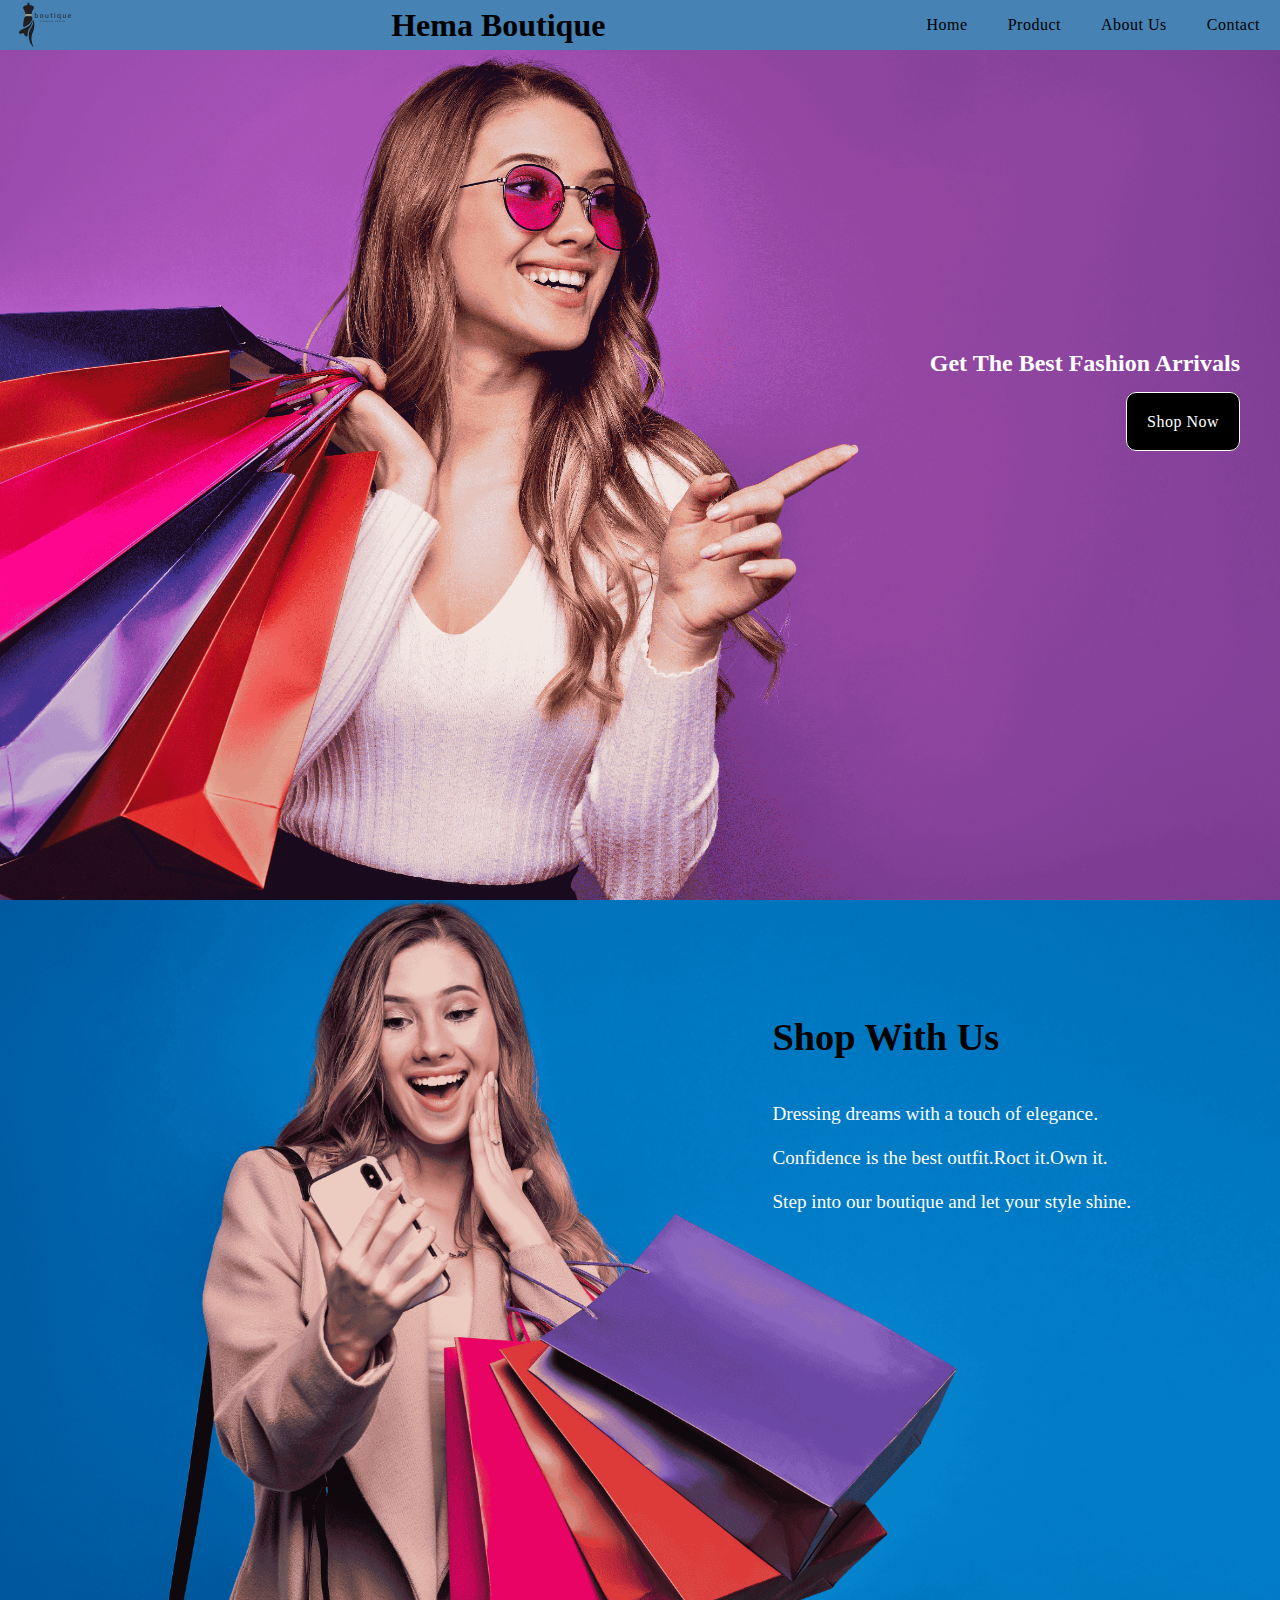
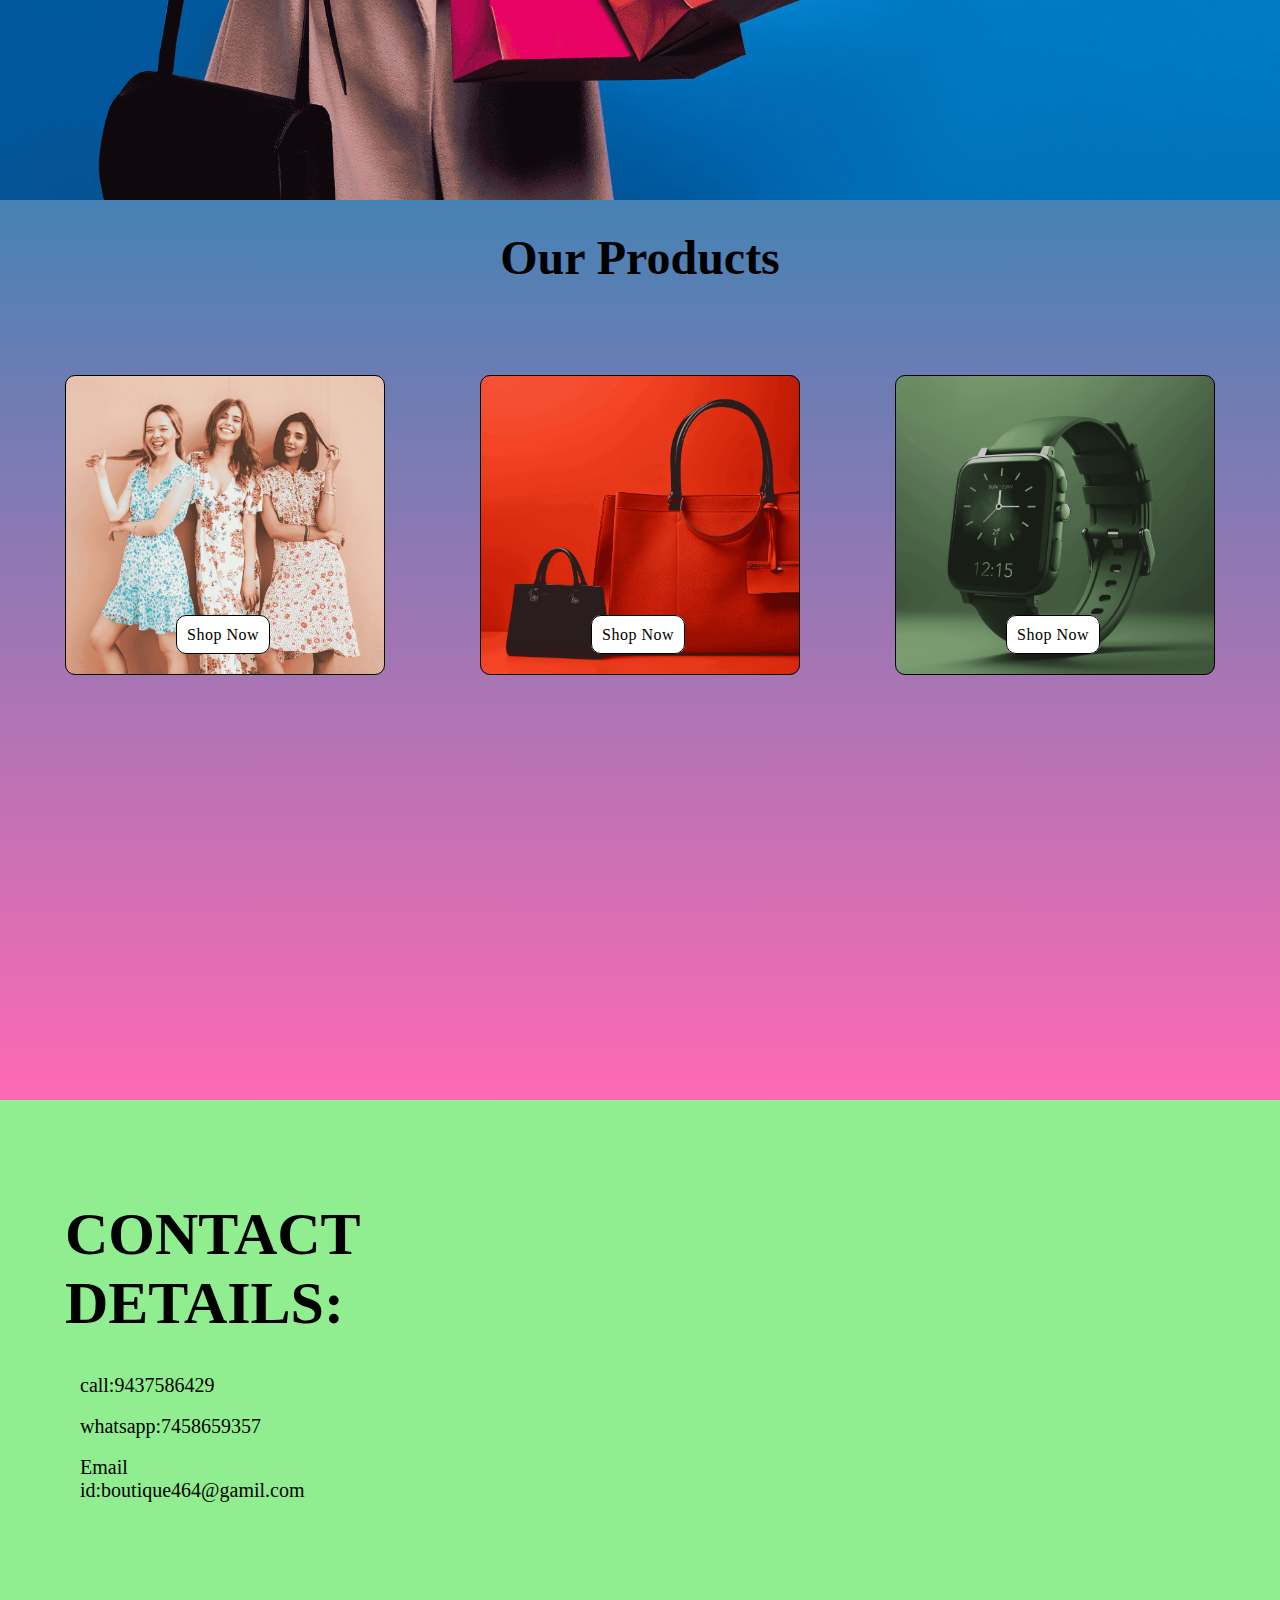
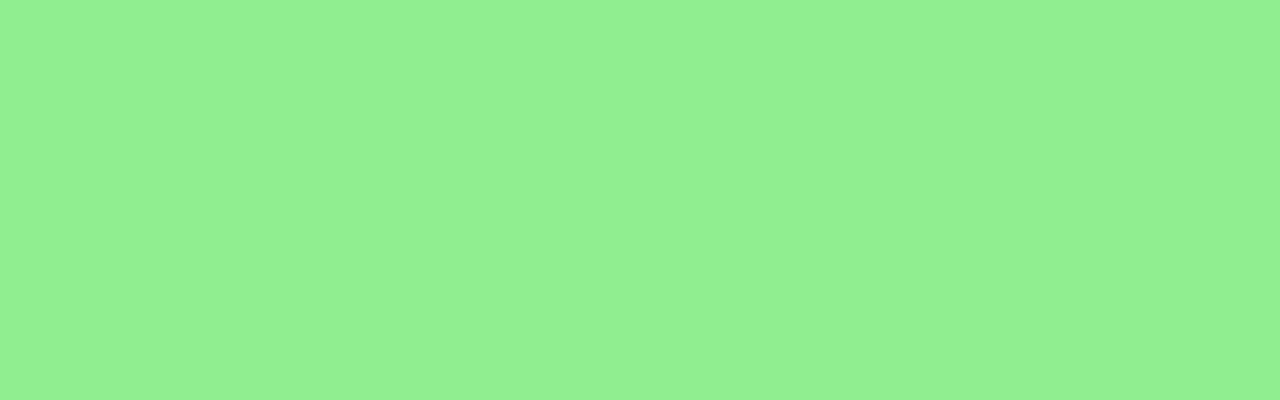
<file: index.html>
<!DOCTYPE html>
<html lang="en">
<head>
    <meta charset="UTF-8">
    <meta name="viewport" content="width=device-width, initial-scale=1.0">
    <title>Document</title>
    <link rel="stylesheet" href="./CSS/Boutique.css">
    <link rel="icon" href="./Images/logo.png">
</head>
<body>
    <div class="container">
        <div class="page1">
            <header>
                <nav>
                    <img src="./Images/logo.png" alt="Logo">
                    <h1>Hema Boutique</h1>
                    <div class="menu">
                        <ul>
                            <li><a href="#page1">Home</a></li>
                            <li><a href="#page3">Product</a></li>
                            <li><a href="#page2">About Us</a></li>
                            <li><a href="contact.html">Contact</a></li>
                            
                        </ul>
                    </div>
                </nav>
            </header>
            <div class="content">
                <h2>Get The Best Fashion Arrivals </h2><br><br>
                <a href="#page3">Shop Now</a>
            </div>
        </div>
        <div class="page2" id="page2">
            <div class="box">
                <div class="content">
                    <h1>Shop With Us</h1><br><br>
                    <p>Dressing dreams with a touch of elegance.</p><br>
                    <p>Confidence is the best outfit.Roct it.Own it.</p><br>
                    <p>Step into our boutique and let your style shine.</p>
                </div>
            </div>
        </div>
        <div class="page3" id="page3">
            <h1>Our Products</h1>
            <div class="content">
                <div class="box box1">
                    <a href="dresses.html">Shop Now</a>
                </div>
                <div class="box box2">
                    <a href="Bags.html">Shop Now</a>
                </div>
                <div class="box box3">
                    <a href="Watches.html">Shop Now</a>
                </div>
            </div>
        </div>
       
    <div class="page5" id="page5">
         <div class="box">
             <div class="content">
                <h1>CONTACT DETAILS:</h1><br><br>
                <P>call:9437586429</P><br>
                <p>whatsapp:7458659357</p><br>
                <p>Email id:boutique464@gamil.com</p>
             </div>
         </div>
    </div>
    </div>
</body>
</html>
</file>
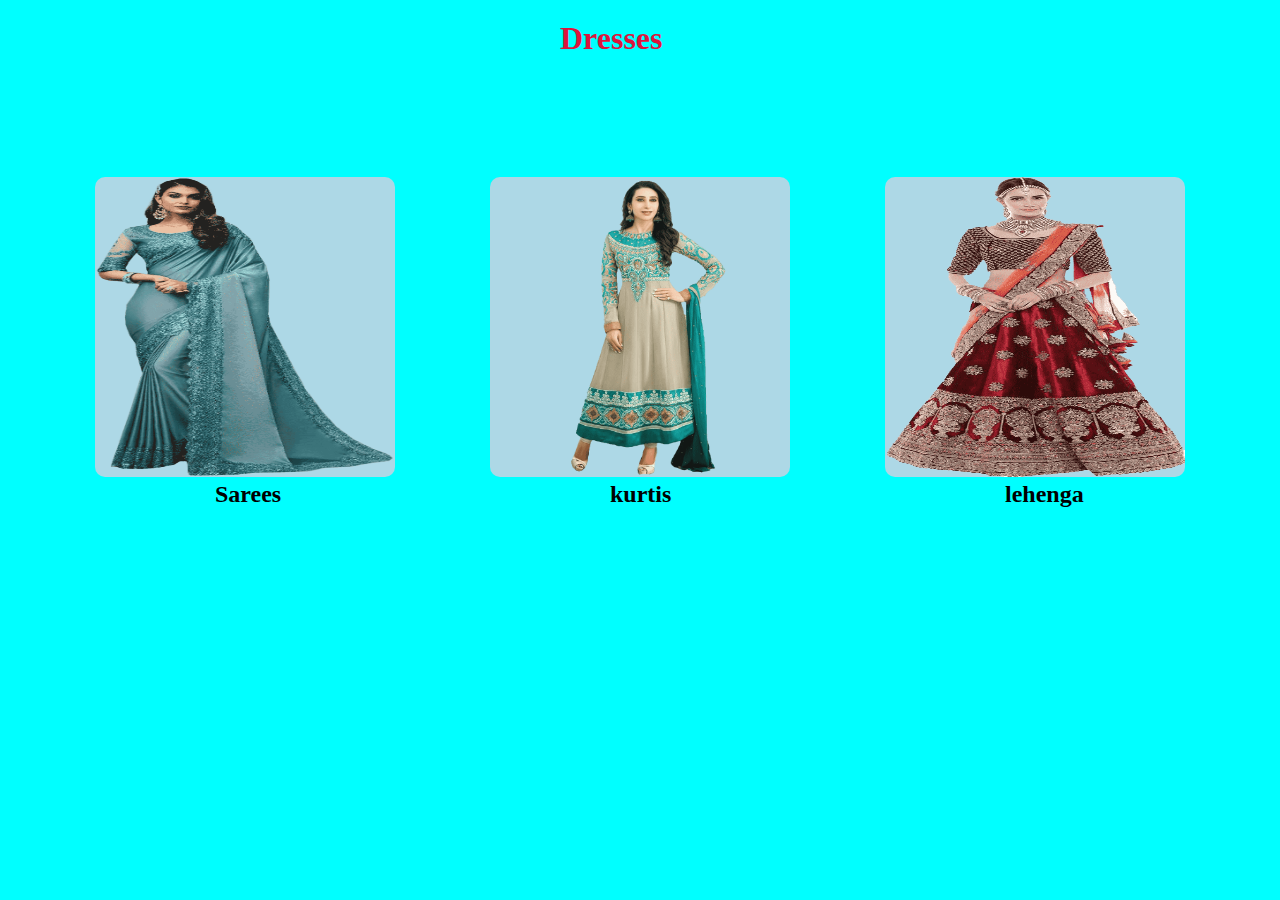
<file: dresses.html>
<!DOCTYPE html>
<html lang="en">
<head>
    <meta charset="UTF-8">
    <meta name="viewport" content="width=device-width, initial-scale=1.0">
    <title>Document</title>
    <link rel="stylesheet" href="./CSS/Boutique.css">
</head>
<body>
    <header class="main-header1">
        <div class="dress">
            <h1>Dresses</h1>
            <div class="box">
                <img src="./Images/saree copy 1.png">
                <div class="content">
                    <h2>Sarees</h2>
                    
              </div>
            </div>
            <div class="box box1">
                <img src="./Images/kurti copy 1.png">
                <div class="content">
                    <h2>kurtis</h2>
                    
            </div>
            </div>
            <div class="box box2">
                <img src="./Images/lehenga copy 1.png">
                <div class="content">
                    <h2>lehenga</h2>
              </div>
            </div>
          </div>
        </header>
</body>
</html>
</file>
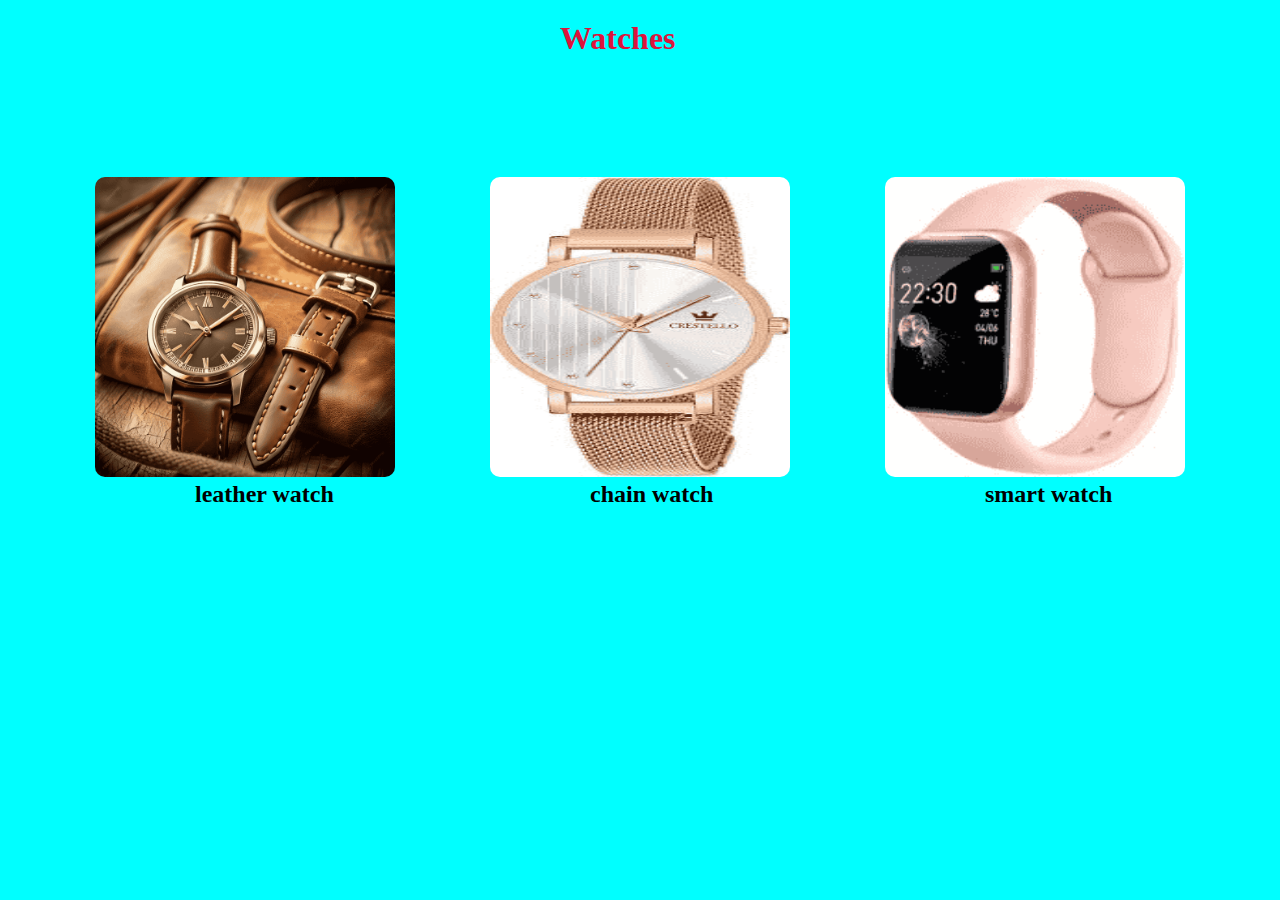
<file: Watches.html>
<!DOCTYPE html>
<html lang="en">
<head>
    <meta charset="UTF-8">
    <meta name="viewport" content="width=device-width, initial-scale=1.0">
    <title>Document</title>
    <link rel="stylesheet" href="./CSS/Boutique.css">
</head>
<body>
    <header class="main-header1">
        <div class="watch">
            <h1>Watches</h1>
            <div class="box">
                <img src="./Images/w1.png" alt="">
                <div class="content">
                    <h2>leather watch</h2>
                   
              </div>
            </div>
            <div class="box box1">
                <img src="./Images/watch image2.png" alt="">
                <div class="content">
                    <h2>chain watch</h2>
                    
            </div>
            </div>
            <div class="box box2">
                <img src="./Images/w3 img.png" alt="">
                <div class="content">
                    <h2>smart watch</h2>
                    
              </div>
            </div>
            
    </header>

    
</body>
</html>
</file>
<file: CSS/Boutique.css>
*{
    margin: 0;
    padding: 0;
    box-sizing: border-box;
    scroll-behavior: smooth;
}

.container{
    width: 100%;
}

.container .page1{
    width: 100%;
    height: 100vh;
    background: url(../Images/p1.png) no-repeat;
    background-size: cover;
}

nav{
    background-color: steelblue;
    width: 100%;
    height: 50px;
    display: flex;
    align-items: center;
    justify-content: space-between;
    gap: 10px 30px;
}

nav img{
    width: 90px;
    height: 90px;
}

nav .menu ul{
    display: flex;
}

nav .menu ul li{
    list-style: none;
}

a{
    color: black;
    padding: 0 20px;
    letter-spacing: 0.5px;
    text-decoration: none;
}

a:hover{
    color: white;
}

.page1 .content{
    text-align: end;
    margin-top: 300px;
    margin-right: 40px;
    color: white;
}

.page1 .content a{
    padding: 20px;
    border: 1px solid white;
    color: white;
    border-radius: 10px;
    background: black;
}

.page1 .content a:hover{
    color: black;
    background-color: white;
    border: 1px solid black;
}

.container .page2{
    width: 100%;
    height: 100vh;
    background: url(../Images/p2.png) no-repeat;
    background-size: cover;
}

.page2 .box{
    width: 40%;
    height: 40%;
    margin-left: 58%;
    position: relative;
    top: 100px;
}

.page2 .box .content{
    padding: 15px 30px;
    font-size: larger;
}

.page2 .box .content p{
    color: white;
}

.container .page3{
    width: 100%;
    height: 100vh;
    background: linear-gradient(steelblue, hotpink);
}

.page3 h1{
    padding: 30px;
    text-align: center;
    font-size: 3rem;
}

.page3 .box{
    width: 25%;
    height: 300px;
    border: 1px solid black;
    float: left;
    margin: 60px 30px 10px 65px;
    border-radius: 10px;
}

.page3 .box a{
    position: relative;
    top: 250px;
    margin-left: 110px;
    border: 1px solid black;
    padding: 10px 10px 10px 10px;
    border-radius: 10px;
    background-color: white;
    color: black;
}

.page3 .box1{
    background: url(../Images/Dresses.png) no-repeat;
    background-size: cover;
    background-position-x: center;
}

.page3 .box2{
    background: url(../Images/Bags.png) no-repeat;
    background-size: cover;
    background-position-x: center;
}

.page3 .box3{
    background: url(../Images/Watches.png) no-repeat;
    background-size: cover;
    background-position-x: center;
}

.page3 .box a:hover{
    color: whitesmoke;
    background-color: red;
}

.main-header1{
    background-color: aqua;
}
.main-header1 .dress{
    height: 100vh;
    background-color: aqua;
}

.main-header1 .dress .box{
    width: 300px;
    height: 300px;
    float: left;
    margin-left: 95px;
    margin-top: 100px;
    background-color:lightblue;
    border-radius: 10px;
}

.main-header1 .dress h1{
    color: crimson;
    padding: 20px;
    margin-left: 540px;
}

.main-header1 .dress .box img{
    width: 300px;
    height: 300px;
}

.main-header1 .dress .box .content{
    color: black;
    margin-left: 120px;
}

.main-header1{
    background-color: aqua;
}
.main-header1 .bag{
    height: 100vh;
    background-color: aqua;
}

.main-header1 .bag .box{
    width: 300px;
    height: 300px;
    float: left;
    margin-left: 95px;
    margin-top: 100px;
}

.main-header1 .bag h1{
    color: crimson;
    padding: 20px;
    margin-left: 540px;
}

.main-header1 .bag .box img{
    width: 300px;
    height: 300px;
    border-radius: 10px;
    scroll-behavior: smooth;
}

.main-header1 .bag .box .content{
    color: black;
    margin-left: 110px;
}

.main-header1{
    background-color: yellowgreen;
}
.main-header1 .watch{
    height: 100vh;
    background-color: aqua;
}


.main-header1 .watch .box{
    width: 300px;
    height: 300px;
    float: left;
    margin-left: 95px;
    margin-top: 100px;
    border-radius: 10px;
}

.main-header1 .watch h1{
    color: crimson;
    padding: 20px;
    margin-left: 540px;
}

.main-header1 .watch .box img{
    width: 300px;
    height: 300px;
    border-radius: 10px;
}

.main-header1 .watch .box .content{
    color: black;   
    margin-left: 100px;
}
.container .page4{
    width: 100%;
    height: 100vh;
    background-color: lightpink;
}

.container .page5{
    width: 100%;
    height: 100vh;
    background-color: lightgreen;
    background-size: cover;
}
.page5 .box h1{
    text-align: center;
    font-size: 60px;
}
.page5 .box{
    width: 80%;
    height: 40%;
    margin-left: 60px;
    position: relative;
    top: 100px;
}
.page5 .box .content p{
    font-size: 40px;
}















@media all and (max-width:500px){
    nav .menu ul{
        display: none;
    }
    .page1 .content{
        margin: 20px 50px 0 0;
        font-size: medium;
        margin-left: 10px;
    }

    .page2 .box{
        width: 5%;
        height: 50%;
    }
    .page2 .box .content{
        font-size: medium;
        margin-left: -110px;
    }
    .page2 .box .content p{
        color: black;
    }
    
    .container .page3{
        width: 100%;
        height: 185vh;
    }
    .page3 .box{
        width: 80%;
        margin-left: 40px;
    }

    .main-header1 .dress .box{
        margin-top: 10px;
        width: 160px;
        height: 160px;
        margin-left: 30px;
        float: none;
    }


    .main-header1 .dress .box img{
        width: 160px;
        height: 160px;
    }
    .main-header1 .dress h1{
        margin-left: 80px;
    }
    .main-header1 .dress .box .content{
        margin-left: 200px;
        margin-top: -100px;
    }
    .main-header1{
        background-color: white
        ;
    }
    .main-header1 .bag .box{
        margin-top: 10px;
        width: 160px;
        height: 160px;
        margin-left: 30px;
        float: none;
    }

    .main-header1 .bag .box img{
        width: 160px;
        height: 160px;
    }
    .main-header1 .bag h1{
        margin-left: 80px;
    }
    .main-header1 .bag .box .content{
        margin-left: 200px;
        margin-top: -100px;
    }
    .main-header1{
        background-color: white;
    }
    .main-header1 .watch .box{
        margin-top: 10px;
        width: 160px;
        height: 160px;
        margin-left: 30px;
        float: none;
    }

    .main-header1 .watch .box img{
        width: 160px;
        height: 160px;
    }
    .main-header1 .watch h1{
        margin-left: 80px;
    }
    .main-header1 .watch .box .content{
        margin-left: 200px;
        margin-top: -100px;
    }
    .main-header1{
        background-color: white;
    }
}
.page4 .box{
    width: 5%;
    height: 30%;
    margin-right: 70px;
}
.page4 .box .content p{
    color: black;
    margin-left: 55px;
}
.page5 .box{
width: 5%;
height:40%;
}
.page5 .box .content{
    margin-left: 5px;
} 
.page5 .box .content p{
    font-size: 20px;
     margin-left: 15px;
}
</file>
